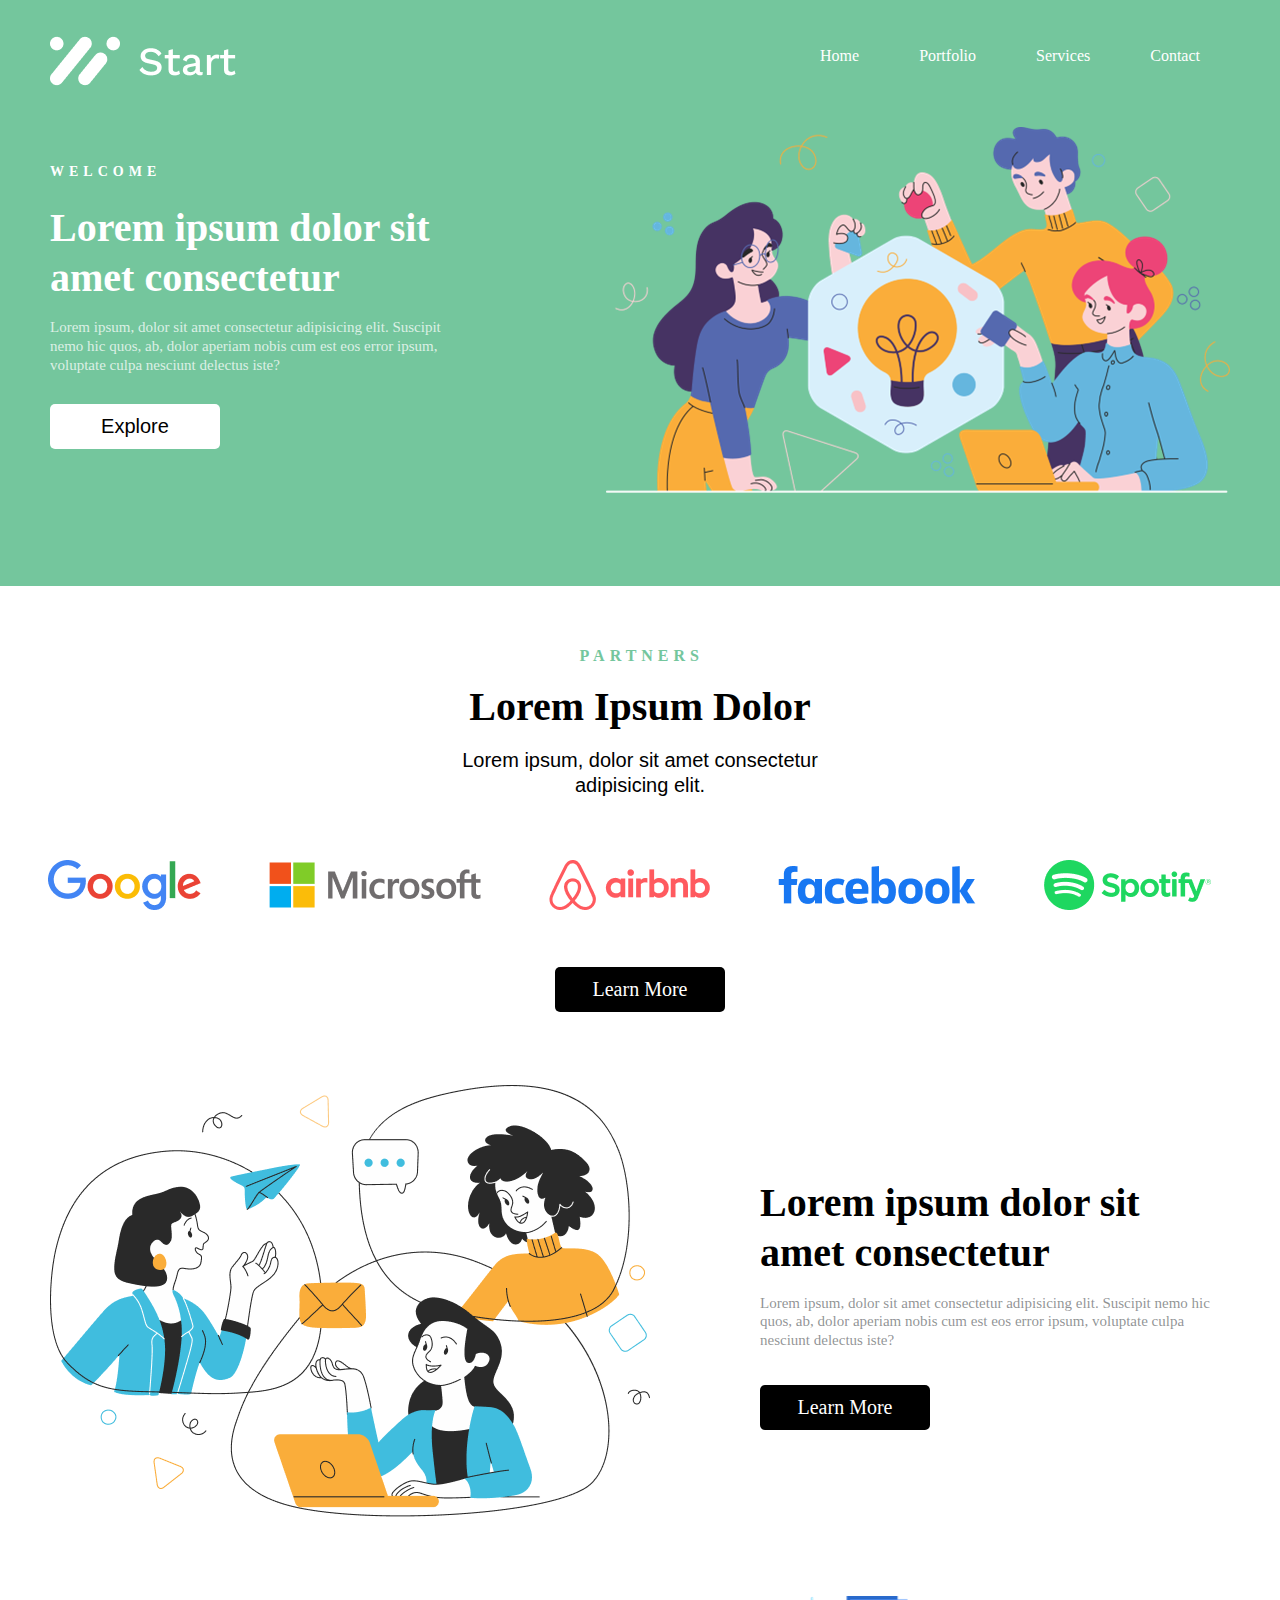
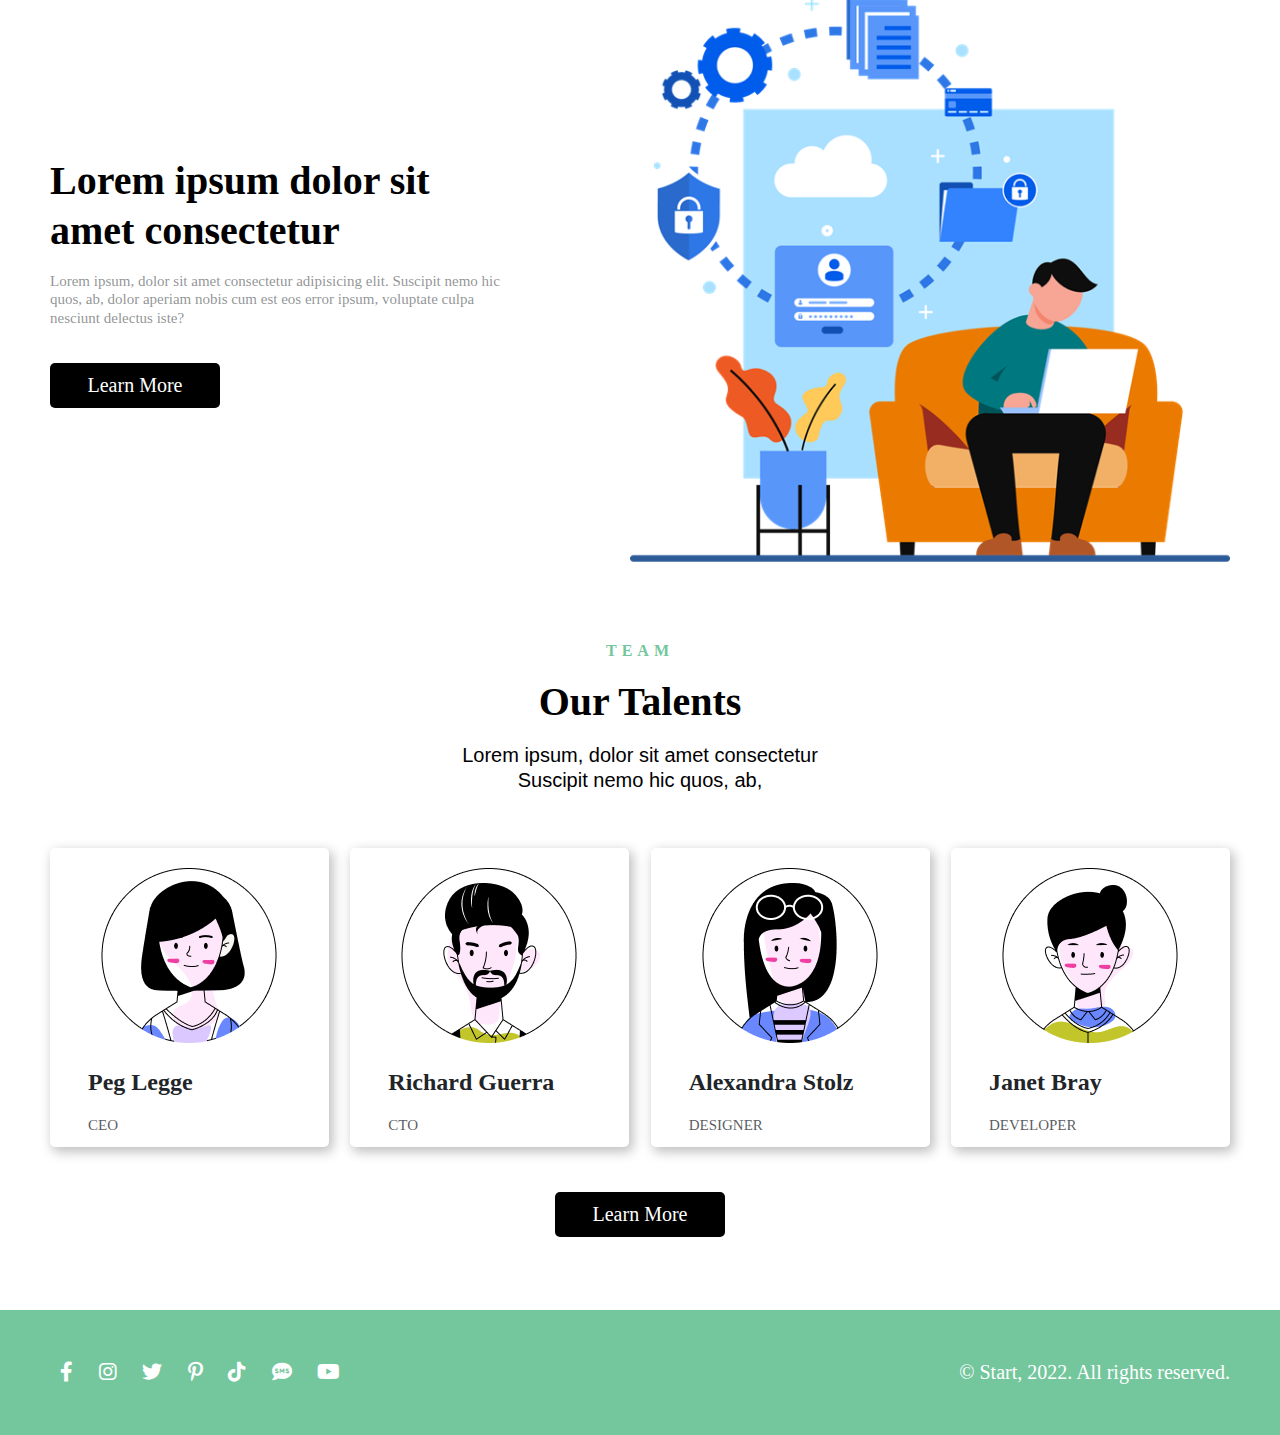
<file: index.html>
<!DOCTYPE html>
<html lang="en">
<head>
    <meta charset="UTF-8">
    <meta http-equiv="X-UA-Compatible" content="IE=edge">
    <meta name="viewport" content="width=device-width, initial-scale=1.0">
    <title>HOME</title>
    <link rel="stylesheet" href="./fonts/fontawesome/css/all.min.css">
    <!-- <link rel="stylesheet" href="https://cdnjs.cloudflare.com/ajax/libs/normalize/8.0.1/normalize.min.css"> -->
    <link rel="stylesheet" href="style.css">
    <link rel="stylesheet" href="responsive.css">
</head>
<body>
    <div class="header">
        <div class="grid">
            <div class="header__nav">
                <div class="header_menu">
                    <a href="./index.html" class="header_menu-logo">
                        <img src="./anh/logo.png" alt="" class="header-menu-logo--img">
                    </a>
                    <div class="header_menu-mobe">
                        <i class="header_menu-mobe-icon fa-solid fa-bars"></i>

                    
                    </div>
                    <ul class="header_menu-list">
                        <li class="header_menu-list--item">
                            <a href="#" class="header_menu-list--link">Home</a>
                        </li>
                        <li class="header_menu-list--item">
                            <a href="./Portfolio/index.html" class="header_menu-list--link">Portfolio</a>
                        </li>
                        <li class="header_menu-list--item">
                            <a href="./Services/index.html" class="header_menu-list--link">Services</a>
                        </li>
                        <li class="header_menu-list--item">
                            <a href="./Contact/index.html" class="header_menu-list--link">Contact</a>
                        </li>
                    </ul>
                </div>
                <div class="header_conten">
                    <div class="header_conten-mess">
                        <h3 class="conten-mess_wel">WELCOME</h3>
                        <h1 class="conten-mess">Lorem ipsum dolor sit amet consectetur</h1>
                        <p class="conten-mess_text">Lorem ipsum, dolor sit amet consectetur adipisicing elit. Suscipit nemo hic quos, ab, dolor aperiam nobis cum est eos error ipsum, voluptate culpa nesciunt delectus iste?</p>
                        <button class="btn header_btn">Explore</button>
                    </div>
                    <div class="header_conten-img">
                        <img src="./anh/Picture1.png" alt="" class="header-img">
                    </div>
                </div>
            </div>
        </div>
    </div>
    <div class="container">
        <div class="grid">
            <div class="container_header-conten">
                <div class="container_header">
                    <h3 class="container_header-head">PARTNERS</h3>
                    <h1 class="container_header-h1">Lorem Ipsum Dolor</h1>
                    <p class="container_header-text">Lorem ipsum, dolor sit amet consectetur
                        adipisicing elit.</p>
                </div>
                <div class="container_header-logo">
                    <a href="#" class="container_header-logo--link">
                        <img src="./anh/google.png" alt="Google" class="container_header-logo--img">
                    </a>
                    <a href="#" class="container_header-logo--link">
                        <img src="./anh/microsoft.png" alt="Microsoft" class="container_header-logo--img">
                    </a>
                    <a href="#" class="container_header-logo--link">
                        <img src="./anh/aribnb.png" alt="Aribnb" class="container_header-logo--img">
                    </a>
                    <a href="#" class="container_header-logo--link">
                        <img src="./anh/facebook.png" alt="Facebook" class="container_header-logo--img">
                    </a>
                    <a href="#" class="container_header-logo--link">
                        <img src="./anh/spotify.png" alt="Spotfy" class="container_header-logo--img">
                    </a>
                </div>
                <div class="container_header-btn">
                    <div class="btn btn-black container-btn">Learn More</div>
                </div>   
            </div>
            <div class="navbar_conten">
                <div class="nav_conten-img">
                    <img class="nav_conten-img" src="./anh/Picture2.png" alt="">
                </div>
                <div class="nav_conten">
                    <h1 class="nav_conten-h1">Lorem ipsum dolor sit amet consectetur </h1>
                    <p class="nav_conten-text">Lorem ipsum, dolor sit amet consectetur adipisicing elit. Suscipit nemo hic quos, ab, dolor aperiam nobis cum est eos error ipsum, voluptate culpa nesciunt delectus iste?</p>
                    <div class="nav_conten-btn">
                        <div class="btn btn-black nav-btn">Learn More</div>
                    </div>
                </div>
            </div>
            <div class="navbar_conten">
                <div class="nav_conten-img">
                    <img class="nav_conten-img" src="./anh/Picture3.png" alt="">
                </div>
                <div class="nav_conten-oder">
                    <h1 class="nav_conten-h1">Lorem ipsum dolor sit amet consectetur </h1>
                    <p class="nav_conten-text">Lorem ipsum, dolor sit amet consectetur adipisicing elit. Suscipit nemo hic quos, ab, dolor aperiam nobis cum est eos error ipsum, voluptate culpa nesciunt delectus iste?</p>
                    <div class="nav_conten-btn">
                        <div class="btn btn-black nav-btn">Learn More</div>
                    </div>
                </div>
            </div>
            <div class="nav_team">
                <div class="container_header">
                    <h3 class="container_header-head">TEAM</h3>
                    <h1 class="container_header-h1">Our Talents</h1>
                    <p class="container_header-text">Lorem ipsum, dolor sit amet consectetur
                        Suscipit nemo hic quos, ab,</p>
                </div>
                <div class="navbar_team-uses">
                    <div class="nav_team-uses">
                            <div class="nav_team-uses-ti">
                                <div class="nav_team-uses--avata">
                                    <img src="./anh/Picture4.png" alt="" class="nav_team-uses--img">
                                </div>
                                <h1 class="nav_team-uses--name">Peg Legge</h1>
                                <p class="nav_team-uses--level">ceo</p>
                            </div>
                    </div>
                    <div class="nav_team-uses">
                        <div class="nav_team-uses-ti">
                            <div class="nav_team-uses--avata">
                                <img src="./anh/Picture5.png" alt="" class="nav_team-uses--img">
                            </div>
                            <h1 class="nav_team-uses--name">Richard Guerra</h1>
                            <p class="nav_team-uses--level">cto</p>
                        </div>
                    </div>
                    <div class="nav_team-uses">
                        <div class="nav_team-uses-ti">
                            <div class="nav_team-uses--avata">
                                <img src="./anh/Picture6.png" alt="" class="nav_team-uses--img">
                            </div>
                            <h1 class="nav_team-uses--name">Alexandra Stolz</h1>
                            <p class="nav_team-uses--level">DESIGNER</p>
                        </div>
                    </div>
                    <div class="nav_team-uses">
                            <div class="nav_team-uses-ti">
                                <div class="nav_team-uses--avata">
                                    <img src="./anh/Picture7.png" alt="" class="nav_team-uses--img">
                                </div>
                                <h1 class="nav_team-uses--name">Janet Bray</h1>
                                <p class="nav_team-uses--level">DEVELOPER</p>
                            </div>
                    </div>
                </div>
                <div class="container_header-btn">
                    <div class="btn btn-black container-btn">Learn More</div>
                </div> 
            </div>
        </div>
    </div>
    <div class="footer">
        <div class="grid ">
            <div class="footer_item">
                <div class="footer_info">
                    <a href="#" class="footer_info-link">
                        <i class="footer_info-facebook  fa-brands fa-facebook-f"></i>
                    </a>
                    <a href="#" class="footer_info-link">
                        <i class="fa-brands fa-instagram"></i>
                    </a>
                    <a href="#" class="footer_info-link">
                        <i class="fa-brands fa-twitter"></i>
                    </a>
                    <a href="#" class="footer_info-link">
                        <i class="fa-brands fa-pinterest-p"></i>
                    </a>
                    <a href="#" class="footer_info-link">
                        <i class="fa-brands fa-tiktok"></i>
                    </a>
                    <a href="#" class="footer_info-link">
                        <i class="fa-solid fa-comment-sms"></i>
                    </a>
                    <a href="#" class="footer_info-link">
                        <i class="fa-brands fa-youtube"></i>
                    </a>
                </div>
                <p class="footer_license">© Start, 2022. All rights reserved.</p>
            </div>
        </div>

    </div>
</body>
</html>
</file>
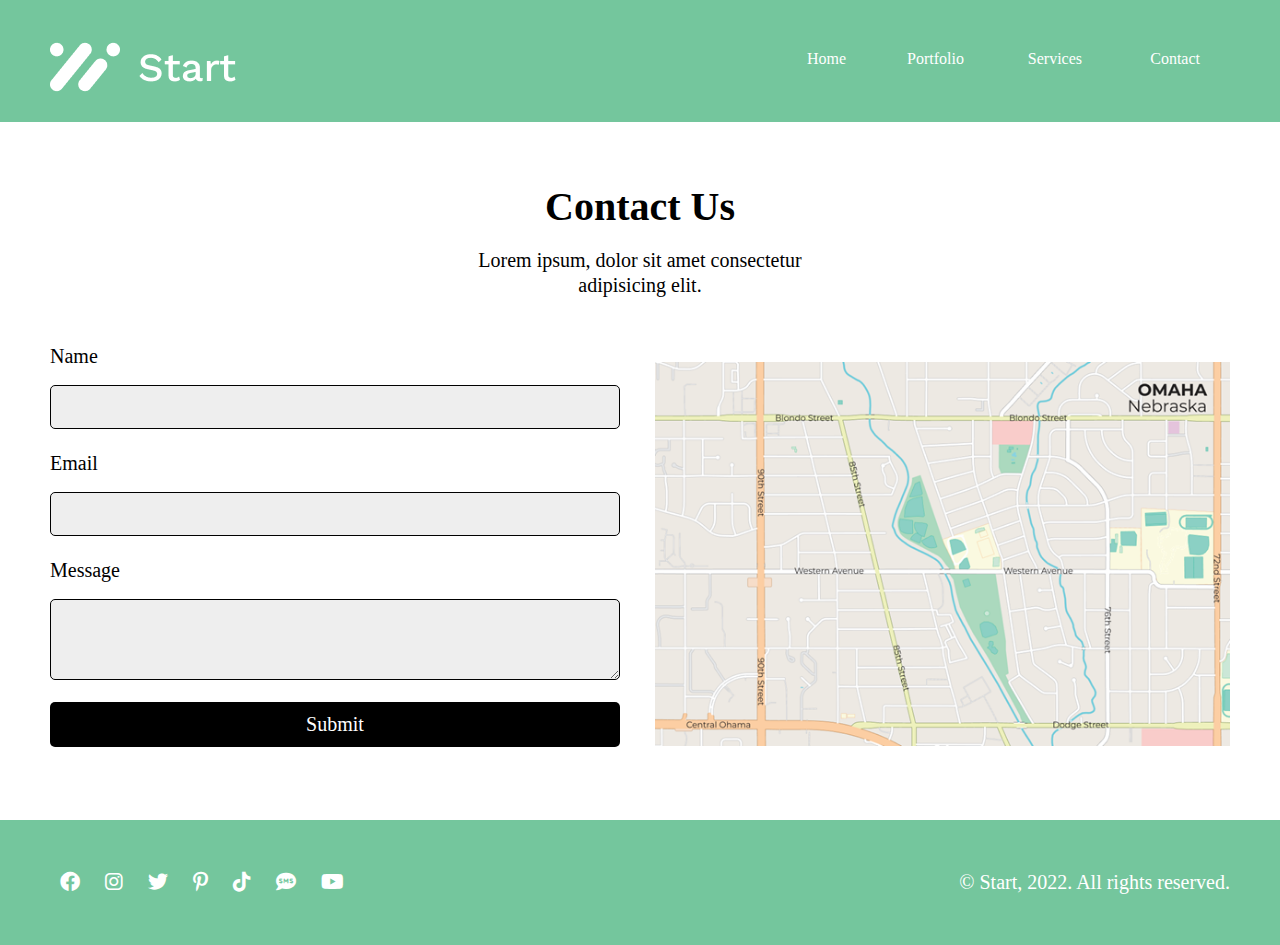
<file: Contact/index.html>
<!DOCTYPE html>
<html lang="en">
<head>
    <meta charset="UTF-8">
    <meta http-equiv="X-UA-Compatible" content="IE=edge">
    <meta name="viewport" content="width=device-width, initial-scale=1.0">
    <title>Contact</title>
    <link rel="stylesheet" href="./css/style4.css">
    <link rel="stylesheet" href="./css/responsive4.css">
    <link rel="stylesheet" href="../fonts/fontawesome/css/all.min.css">
    <link rel="stylesheet" href="https://cdnjs.cloudflare.com/ajax/libs/font-awesome/4.7.0/css/font-awesome.min.css">
</head>
<body>
    <div class="header">
        <div class="grid">
            <div class="header_menu grid__row">
                <a href="../index.html" class="header_menu-logo">
                    <img src="../anh/logo.png" alt="" class="header-menu-logo--img">
                </a>
                <div class="header_menu-mobe">
                    <i class="header_menu-mobe-icon fa-solid fa-bars"></i>

                
                </div>
                <ul class="header_menu-list">
                    <li class="header_menu-list--item">
                        <a href="../index.html" class="header_menu-list--link">Home</a>
                    </li>
                    <li class="header_menu-list--item">
                        <a href="../Portfolio/index.html" class="header_menu-list--link">Portfolio</a>
                    </li>
                    <li class="header_menu-list--item">
                        <a href="../Services/index.html" class="header_menu-list--link">Services</a>
                    </li>
                    <li class="header_menu-list--item">
                        <a href="#" class="header_menu-list--link">Contact</a>
                    </li>
                </ul>
            </div>
        </div>
    </div>

    <div class="container">
        <div class="grid">
            <div class="container_header-conten">
                <div class="container_header">
                    <h1 class="container_header-h1">Contact Us</h1>
                    <p class="container_header-text">Lorem ipsum, dolor sit amet consectetur
                        adipisicing elit.</p>
                </div>

                <div class="container__contact">
                    <form class="container__contact-item">
                        <div class="container__contact-item--name">
                            <label class="contact-item--name" for="name">Name</label>
                            <input type="text" id="name" required="Vui lòng nhập trường này" class="container__contact-input">
                        </div>
                        <div class="container__contact-item--name">
                            <label class="contact-item--name" for="email">Email</label>
                            <input type="email" id="email" required="Vui lòng nhập trường này" class="container__contact-input">
                        </div>
                        <div class="container__contact-item--name">
                            <label class="contact-item--name" for="Message">Message</label>
                            <textarea class="container__contact-message" id="Message" name="Message" rows="2"  cols="50"></textarea>
                        </div>
                        <div class="container_header-btn">
                            <button type="submit" class="btn btn-black container-btn">Submit</button>
                        </div>
                    </form>

                    <div class="container__contact-map">
                        <img src="./css/Picture1.png" alt="" class="container__contact-map--img">
                    </div>
                </div>
            </div>
        </div>
    </div>

    <div class="footer">
        <div class="grid footer-grid">
            <div class="footer_item">
                <div class="footer_info">
                    <a href="#" class="footer_info-link">
                        <i class="footer_info-facebook  fa-brands fa-facebook-f"></i>
                    </a>
                    <a href="#" class="footer_info-link">
                        <i class="fa-brands fa-instagram"></i>
                    </a>
                    <a href="#" class="footer_info-link">
                        <i class="fa-brands fa-twitter"></i>
                    </a>
                    <a href="#" class="footer_info-link">
                        <i class="fa-brands fa-pinterest-p"></i>
                    </a>
                    <a href="#" class="footer_info-link">
                        <i class="fa-brands fa-tiktok"></i>
                    </a>
                    <a href="#" class="footer_info-link">
                        <i class="fa-solid fa-comment-sms"></i>
                    </a>
                    <a href="#" class="footer_info-link">
                        <i class="fa-brands fa-youtube"></i>
                    </a>
                </div>
                <p class="footer_license">© Start, 2022. All rights reserved.</p>
            </div>
        </div>

    </div>
</body>
</html>
</file>
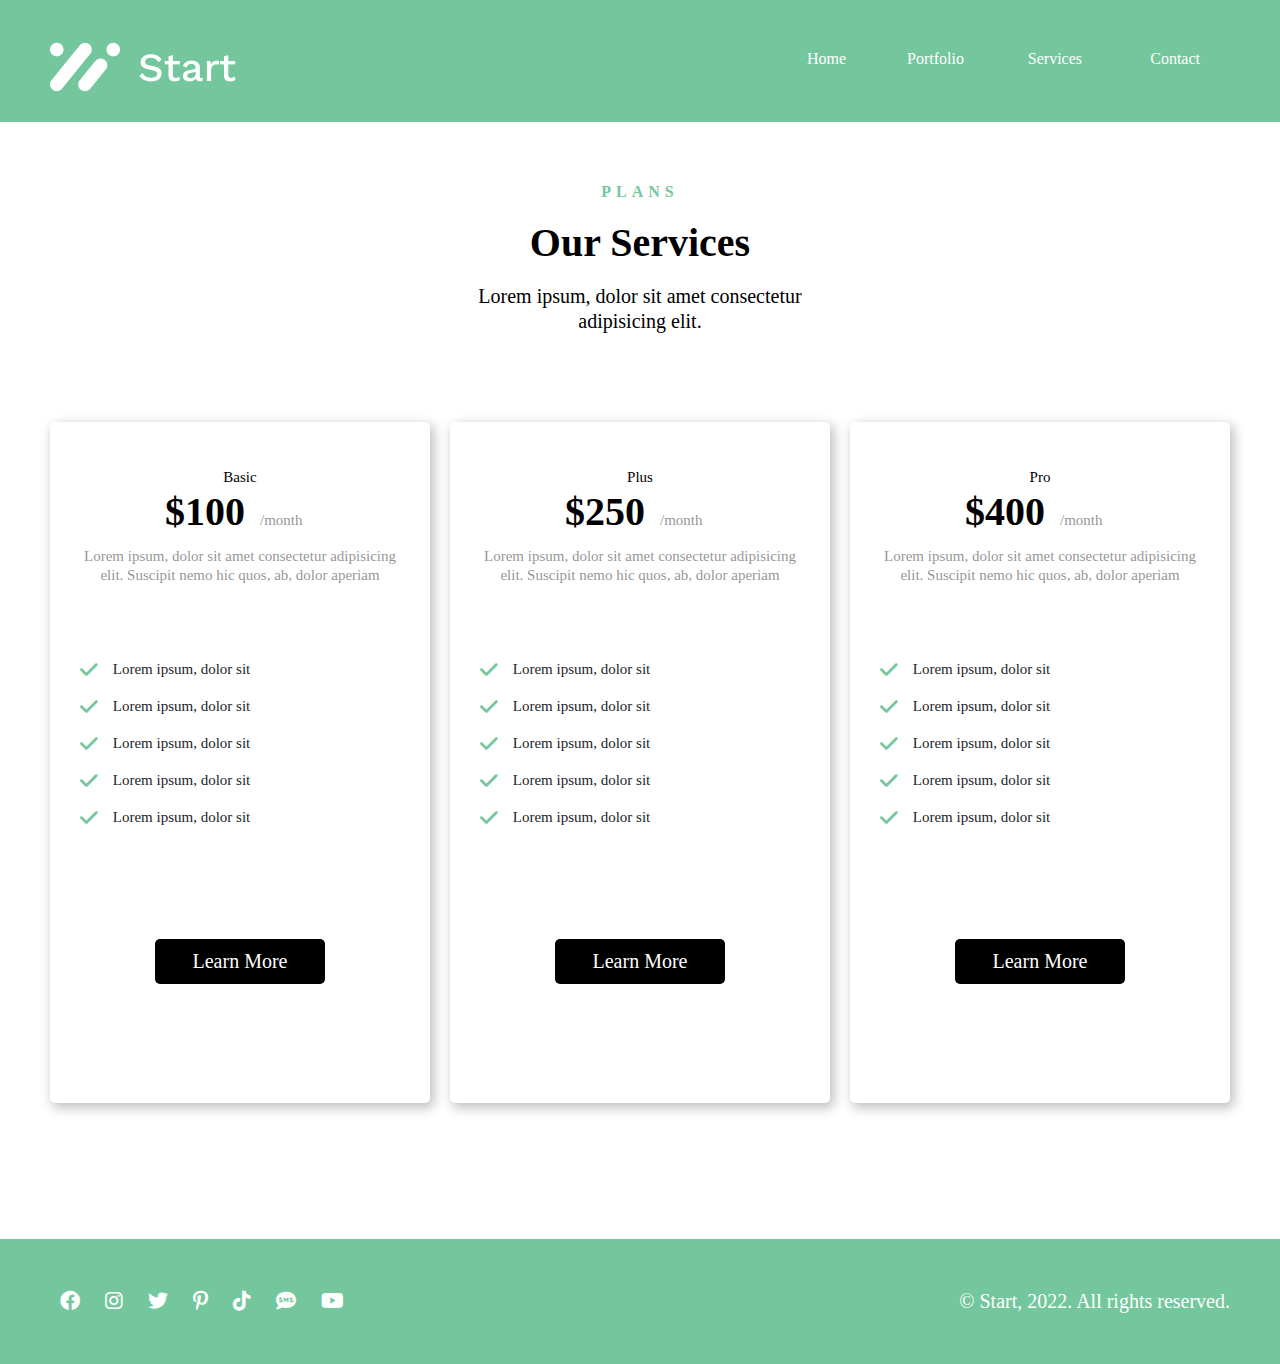
<file: Services/index.html>
<!DOCTYPE html>
<html lang="en">
<head>
    <meta charset="UTF-8">
    <meta http-equiv="X-UA-Compatible" content="IE=edge">
    <meta name="viewport" content="width=device-width, initial-scale=1.0">
    <title>Services</title>
    <link rel="stylesheet" href="./css/style3.css">
    <link rel="stylesheet" href="./css/responsive3.css">
    <link rel="stylesheet" href="../fonts/fontawesome/css/all.min.css">
    <link rel="stylesheet" href="https://cdnjs.cloudflare.com/ajax/libs/font-awesome/4.7.0/css/font-awesome.min.css">
</head>
<body>
    <div class="header">
        <div class="grid">
            <div class="header_menu grid__row">
                <a href="../index.html" class="header_menu-logo">
                    <img src="../anh/logo.png" alt="" class="header-menu-logo--img">
                </a>
                <div class="header_menu-mobe">
                    <i class="header_menu-mobe-icon fa-solid fa-bars"></i>

                
                </div>
                <ul class="header_menu-list">
                    <li class="header_menu-list--item">
                        <a href="../index.html" class="header_menu-list--link">Home</a>
                    </li>
                    <li class="header_menu-list--item">
                        <a href="../Portfolio/index.html" class="header_menu-list--link">Portfolio</a>
                    </li>
                    <li class="header_menu-list--item">
                        <a href="#" class="header_menu-list--link">Services</a>
                    </li>
                    <li class="header_menu-list--item">
                        <a href="../Contact/index.html" class="header_menu-list--link">Contact</a>
                    </li>
                </ul>
            </div>
        </div>
    </div>

    <div class="container">
        <div class="grid">
            <div class="container_header-conten">
                <div class="container_header">
                    <h3 class="container_header-head">Plans</h3>
                    <h1 class="container_header-h1">Our Services</h1>
                    <p class="container_header-text">Lorem ipsum, dolor sit amet consectetur
                        adipisicing elit.</p>
                </div>

                <div class="container_buy">
                    <div class="container_buy-item">
                        <div class="nav__buy-item">
                            <p class="nav__buy-item--name">Basic</p>
                            <div class="nav__buy-item--price">
                                <p class="buy_-item--price-number">$100</p>
                                <p class="buy_item--price-date">/month</p>
                            </div>
                            <p class="nav__buy-item--introduce">Lorem ipsum, dolor sit amet consectetur adipisicing elit. Suscipit nemo hic quos, ab, dolor aperiam</p>
                        </div>

                        <div class="nav__buy-criteria">
                            <div class="nav__buy-criteria--list">
                                <i class="nav__buy-criteria--obtain fa-solid fa-check"></i>
                                <p class="nav__buy-criteria--text">Lorem ipsum, dolor sit </p>
                            </div>
                            <div class="nav__buy-criteria--list">
                                <i class="nav__buy-criteria--obtain fa-solid fa-check"></i>
                                <p class="nav__buy-criteria--text">Lorem ipsum, dolor sit </p>
                            </div>
                            <div class="nav__buy-criteria--list">
                                <i class="nav__buy-criteria--obtain fa-solid fa-check"></i>
                                <p class="nav__buy-criteria--text">Lorem ipsum, dolor sit </p>
                            </div>
                            <div class="nav__buy-criteria--list">
                                <i class="nav__buy-criteria--obtain fa-solid fa-check"></i>
                                <p class="nav__buy-criteria--text">Lorem ipsum, dolor sit </p>
                            </div>
                            <div class="nav__buy-criteria--list">
                                <i class="nav__buy-criteria--obtain fa-solid fa-check"></i>
                                <p class="nav__buy-criteria--text">Lorem ipsum, dolor sit </p>
                            </div>

                        </div>

                        <div class="container_header-btn">
                            <div class="btn btn-black container-btn">Learn More</div>
                        </div>
                    </div>

                    <div class="container_buy-item">
                        <div class="nav__buy-item">
                            <p class="nav__buy-item--name">Plus</p>
                            <div class="nav__buy-item--price">
                                <p class="buy_-item--price-number">$250</p>
                                <p class="buy_item--price-date">/month</p>
                            </div>
                            <p class="nav__buy-item--introduce">Lorem ipsum, dolor sit amet consectetur adipisicing elit. Suscipit nemo hic quos, ab, dolor aperiam</p>
                        </div>

                        <div class="nav__buy-criteria">
                            <div class="nav__buy-criteria--list">
                                <i class="nav__buy-criteria--obtain fa-solid fa-check"></i>
                                <p class="nav__buy-criteria--text">Lorem ipsum, dolor sit </p>
                            </div>
                            <div class="nav__buy-criteria--list">
                                <i class="nav__buy-criteria--obtain fa-solid fa-check"></i>
                                <p class="nav__buy-criteria--text">Lorem ipsum, dolor sit </p>
                            </div>
                            <div class="nav__buy-criteria--list">
                                <i class="nav__buy-criteria--obtain fa-solid fa-check"></i>
                                <p class="nav__buy-criteria--text">Lorem ipsum, dolor sit </p>
                            </div>
                            <div class="nav__buy-criteria--list">
                                <i class="nav__buy-criteria--obtain fa-solid fa-check"></i>
                                <p class="nav__buy-criteria--text">Lorem ipsum, dolor sit </p>
                            </div>
                            <div class="nav__buy-criteria--list">
                                <i class="nav__buy-criteria--obtain fa-solid fa-check"></i>
                                <p class="nav__buy-criteria--text">Lorem ipsum, dolor sit </p>
                            </div>

                        </div>

                        <div class="container_header-btn">
                            <div class="btn btn-black container-btn">Learn More</div>
                        </div>
                    </div>

                    <div class="container_buy-item">
                        <div class="nav__buy-item">
                            <p class="nav__buy-item--name">Pro</p>
                            <div class="nav__buy-item--price">
                                <p class="buy_-item--price-number">$400</p>
                                <p class="buy_item--price-date">/month</p>
                            </div>
                            <p class="nav__buy-item--introduce">Lorem ipsum, dolor sit amet consectetur adipisicing elit. Suscipit nemo hic quos, ab, dolor aperiam</p>
                        </div>

                        <div class="nav__buy-criteria">
                            <div class="nav__buy-criteria--list">
                                <i class="nav__buy-criteria--obtain fa-solid fa-check"></i>
                                <p class="nav__buy-criteria--text">Lorem ipsum, dolor sit </p>
                            </div>
                            <div class="nav__buy-criteria--list">
                                <i class="nav__buy-criteria--obtain fa-solid fa-check"></i>
                                <p class="nav__buy-criteria--text">Lorem ipsum, dolor sit </p>
                            </div>
                            <div class="nav__buy-criteria--list">
                                <i class="nav__buy-criteria--obtain fa-solid fa-check"></i>
                                <p class="nav__buy-criteria--text">Lorem ipsum, dolor sit </p>
                            </div>
                            <div class="nav__buy-criteria--list">
                                <i class="nav__buy-criteria--obtain fa-solid fa-check"></i>
                                <p class="nav__buy-criteria--text">Lorem ipsum, dolor sit </p>
                            </div>
                            <div class="nav__buy-criteria--list">
                                <i class="nav__buy-criteria--obtain fa-solid fa-check"></i>
                                <p class="nav__buy-criteria--text">Lorem ipsum, dolor sit </p>
                            </div>

                        </div>

                        <div class="container_header-btn">
                            <div class="btn btn-black container-btn">Learn More</div>
                        </div>
                    </div>

                </div>
            </div>
        </div>
    </div>


    <div class="footer">
        <div class="grid footer-grid">
            <div class="footer_item">
                <div class="footer_info">
                    <a href="#" class="footer_info-link">
                        <i class="footer_info-facebook  fa-brands fa-facebook-f"></i>
                    </a>
                    <a href="#" class="footer_info-link">
                        <i class="fa-brands fa-instagram"></i>
                    </a>
                    <a href="#" class="footer_info-link">
                        <i class="fa-brands fa-twitter"></i>
                    </a>
                    <a href="#" class="footer_info-link">
                        <i class="fa-brands fa-pinterest-p"></i>
                    </a>
                    <a href="#" class="footer_info-link">
                        <i class="fa-brands fa-tiktok"></i>
                    </a>
                    <a href="#" class="footer_info-link">
                        <i class="fa-solid fa-comment-sms"></i>
                    </a>
                    <a href="#" class="footer_info-link">
                        <i class="fa-brands fa-youtube"></i>
                    </a>
                </div>
                <p class="footer_license">© Start, 2022. All rights reserved.</p>
            </div>
        </div>

    </div>
</body>
</html>
</file>
<file: style.css>
:root {
    --primary-color:#74C69D;    
    --white-color:#fff;
    --black-color: #000;
    --text-color: #333;
    --border-color: #dbdbdb;

}
/* Rectangle */

html {
    font-size: 62.5%;
    line-height: 1.6rem;
    font-family: Arial, Helvetica, sans-serif;
    box-sizing: border-box;
}

* {
    box-sizing: inherit;
    margin: 0;
    padding: 0;
}


body {
    /* width: 1440px; */
}

html {
    width: 100%;
    height: 100%;
  }

  /* base */
.btn {
width: 170px;
background-color: var(--white-color);
border-radius: 5px;
border: none;
cursor: pointer;
}

.btn-black {
    background-color: var(--black-color);
}


/* css */
.header {  
    background-color: var(--primary-color);
    width: 100%;
    display: flex;
    justify-content: center;
    min-height: 586px;

}

.grid {
    max-width: 100%;
    width: 1180px;
    margin: 0 auto;
}

.header_menu {
    display: flex;
    justify-content: space-between;
    align-items: center;
}

.header_menu-logo {
    text-decoration: none;
}

.header-menu-logo--img {
    width: 187px;
    margin: 16px 0 20px 0;
    padding-top: 20px;
}


.header_menu-list {
    display: flex;
    justify-content: space-between;
    align-items: center;
    list-style: none;

}

.header_menu-mobe {
    display: none;
}

.header_menu-list--item {
    /* Home */

    /* width: 58px; */
    height: 25px;

    /* Typography/Sub-Heading/Regular */
    font-family: 'Work Sans';
    font-style: normal;
    font-weight: 400;
    font-size: 16px;
    line-height: 125%;
    /* identical to box height, or 25px */
    text-align: center;
    align-items: center;
    display: flex;

    /* Color/White/100 */
    color: #FFFFFF;


    /* Inside auto layout */
    flex: none;
    order: 0;
    flex-grow: 0;
    margin: 20px;
    padding: 10px;

}

.header_menu-list--item:hover {
    background-color: rgba(0, 0, 0, 0.1);
}

.header_menu-list--link {
    text-decoration: none;
    font-weight: 400;
    font-size: 16px;
    line-height: 125%;
    /* identical to box height, or 25px */
    text-align: right;

    /* Color/White/100 */
    color: #FFFFFF;

}

.header_conten {
    display: flex;
    justify-content: space-between;
    margin: 16px 0 82px 0;
}
.header_conten-mess {
    margin-right: 128px;
    margin-top: inherit;

}

.conten-mess_wel {
    /* expetenda */

width: 113px;
height: 20px;

/* Typography / Label / Bold */
font-family: 'Work Sans';
font-style: normal;
font-weight: 700;
font-size: 14px;
line-height: 125%;
/* identical to box height, or 20px */
letter-spacing: 5px;
text-transform: uppercase;

/* Text_White */
color: #FFFFFF;


/* Inside auto layout */
flex: none;
order: 0;
flex-grow: 0;
margin: 20px 0;

}

.conten-mess {
/* Duo veri eripuit hon */

width: 416px;
height: 100px;

/* Typography/Heading/Bold 1 */
font-family: 'Crimson Text';
font-style: normal;
font-weight: 700;
font-size: 40px;
line-height: 125%;
/* or 50px */

/* Text_White */
color:var(--white-color);


/* Inside auto layout */
flex: none;
order: 1;
flex-grow: 0;

}

.conten-mess_text {
/* Duo stet possim quae */

width: 416px;
height: 76px;

/* Typography/Body/Regular */

font-family: 'Work Sans';
font-style: normal;
font-weight: 400;
font-size: 15px;
line-height: 125%;
margin: 15px 0 10px 0;

/* Color/White/75 */
color: rgba(255, 255, 255, 0.75);


/* Inside auto layout */
flex: none;
order: 2;
flex-grow: 0;

}

.header_btn {
color: var(--black-color);
font-weight: 400;
height: 45px;
left: 27.94%;
right: 28.53%;
top: calc(50% - 25px/2 + 1.5px);
font-size: 20px;
line-height: 125%;
}



.header-img {
    width: 100%;
}

.container {
    display: flex;
    justify-content: center;
}

.container_header-conten {
    margin-top: 60px;
}

.container_header {
    align-items: center;
    display: flex;
    flex-direction: column;
    padding: 0px;
    gap: 16px;

    width:100%;
    height: 162px;
}

.container_header-head {
    width: 121px;
    height: 20px;

    /* Typography / Label / Bold */

    font-family: 'Work Sans';
    font-style: normal;
    font-weight: 700;
    font-size: 16px;
    line-height: 125%;
    /* identical to box height, or 20px */
    text-align: center;
    letter-spacing: 5px;
    color: var(--primary-color);
}

.container_header-h1 {
    width: 342px;
    height: 50px;

    /* Typography/Heading/Bold 1 */
    font-family: 'Crimson Text';
    font-style: normal;
    font-weight: 700;
    font-size: 40px;
    line-height: 125%;
    /* identical to box height, or 50px */

    text-align: center;
    color: var(--black-color);
}

.container_header-text {
    width: 411px;
    height: 60px;

    /* Typography/Sub-Heading/Regular */
    font-style: normal;
    font-weight: 400;
    font-size: 20px;
    line-height: 125%;
    /* or 25px */

    text-align: center;
    color: var(--black-color);

}

.container_header-logo {
    display: flex;
    flex-direction: row;
    justify-content: center;
    align-items: center;
    padding: 0px;
    gap: 68px;
    margin: 52px 0;
    width: 1158.98px;
    /* height: 50px; */
}

.container_header-logo--link {
    text-decoration: none;
}

.container-btn {
    height: 45px;
    left: 17.35%;
    right: 17.35%;
    top: calc(50% - 25px/2 + 1.5px);

    /* Typography/Sub-Heading/Regular */

    font-family: 'Work Sans';
    font-style: normal;
    font-weight: 400;
    font-size: 20px;
    line-height: 125%;
    /* identical to box height, or 25px */

    text-align: center;
    align-items: center;
    display: flex;
    justify-content: center;
    color: var(--white-color);

}

.container_header-btn {
    display: flex;
    justify-content: center;
    margin-bottom: 73px;
}

.navbar_conten {
    display: flex;
    align-items: center;
    margin-bottom: 74px;
    justify-content: space-between;
}

.nav_conten-img {
    width: 600px;
    order: 0;
}

.nav_conten-oder {
    order: -1;
}

.nav_conten-h1 {
    width: 462px;
    height: 100px;

    /* Typography/Heading/Bold 1 */

    font-family: 'Crimson Text';
    font-style: normal;
    font-weight: 700;
    font-size: 40px;
    line-height: 125%;
    /* or 50px */


    /* Color / Dark / 100 */

    color: var(--black-color);
}

.nav_conten-text{
    width: 470px;
    height: 75px;

    /* Typography/Body/Regular */

    font-family: 'Work Sans';
    font-style: normal;
    font-weight: 400;
    font-size: 15px;
    line-height: 125%;
    /* or 19px */


    /* Color/Dark/50 */

    color: rgba(33, 37, 41, 0.5);

    mix-blend-mode: normal;
    margin: 16px 0;
}

.nav-btn {
    height: 45px;
    left: 0;
    right: 17.35%;
    top: calc(50% - 25px/2 + 1.5px);

    /* Typography/Sub-Heading/Regular */

    font-family: 'Work Sans';
    font-style: normal;
    font-weight: 400;
    font-size: 20px;
    line-height: 125%;
    /* identical to box height, or 25px */

    text-align: center;
    align-items: center;
    display: flex;
    justify-content: center;
    color: var(--white-color);
}

.navbar_team-uses {
    display: flex;
    justify-content: space-between;
}

.nav_team-uses {
    width: 279px;
    height: 299px;
    left: 0px;
    top: 0px;

    background: #FFFFFF;
    box-shadow: 3px 4px 12px 1px rgba(0, 0, 0, 0.25);
    border-radius: 5px;
    margin: 45px 0;
}

.nav_team-uses-ti {
    /* margin: 20px 38px;
    position: absolute; */
    display: flex;
    flex-direction: column;
    align-items: center;
    padding: 0px;
    gap: 19px;
    width: 202px;
    height: 260px;
    margin: 0 38px;
}

.nav_team-uses--avata {
   margin-top: 20px;
}

.nav_team-uses--img {
    width: 100%;
    left: 13.5px;
    top: 0px;
}

.nav_team-uses--name {
    width: 100%;
    height: 30px;
    
    /* Typography / Heading / Bold 4 */
    
    font-family: 'Crimson Text';
    font-style: normal;
    font-weight: 700;
    font-size: 24px;
    line-height: 125%;
    /* identical to box height, or 30px */
    
    
    /* color / dark */
    color: #212529;
}

.nav_team-uses--level {
    width: 100%;
    height: 19px;
    
    /* Typography/Body/Regular */
    
    font-family: 'Work Sans';
    font-style: normal;
    font-weight: 400;
    font-size: 15px;
    line-height: 125%;
    text-transform: uppercase;
    /* identical to box height, or 19px */
    
    
    /* Color/Dark/75 */
 
    color: rgba(33, 37, 41, 0.75);
}


.footer {
    background-color: var(--primary-color);
    width: 100%;
    display: flex;
    justify-content: center;
    align-items: center;
    height: 125px;
}

.footer_item  {
    display: flex;
    justify-content: space-between;
    align-items: center;
}

.footer_info-link {
    text-decoration: none;
    padding: 0 10px;
    color: var(--white-color);
    font-size: 20px;
}

.footer_info-link :hover {
    color:rgba(0, 0, 0, 0.8)
}

.footer-grid {
    width: 100%;
}

.footer_license {

    font-family: 'Work Sans';
    font-style: normal;
    font-weight: 400;
    font-size: 20px;
    line-height: 125%;
    /* identical to box height, or 25px */
    
    text-align: right;
    
    /* Color / White / 100 */
    
    color: var(--white-color);
    
    mix-blend-mode: normal;
}
</file>
<file: responsive.css>
/* PC */
@media(min-width:1024px) {
    body {
        width: 100%;
    }
    
}


/* Tablet */
@media(min-width:740px) and (max-width:1023px) {

    .grid {
        padding: 0 20px;
    }

    

    .header_conten {
        flex-direction: column-reverse;
    }

    .header_conten-mess {
        margin-right: 0;
        text-align: center;
    }

    .header_btn {
        margin-top: 20px;
    }

    .conten-mess_wel,
    .conten-mess,
    .conten-mess_text {
        width: 100%;
        height: 100%;
    }


    .container_header-logo {
        flex-wrap: wrap;
        width: 100%;
    }

    .navbar_conten {
        flex-direction: column;
    }
    .nav_conten-img {
        margin-bottom: 20px;
    }

    .nav_conten-oder {
        order: 1;
    }

    .navbar_team-uses {
        flex-wrap: wrap;
        justify-content: space-evenly;
    }

}


/* mobile */

@media(max-width:739px) {

    .grid {
        width: auto;
    }
    .header {
        width: 100%;
        height: 642px;
        left: 0px;
        top: 0px;
    }

    .header-menu {
        padding: 8px 0;
    }

    .header-menu-logo--img {
        margin: 0;
        width: 129px;
    }

    .header_menu-mobe {
        padding: 1px;
        position: relative;
        display: block;
    }

    .header_menu-mobe-icon {
        font-size: 3rem;
        color: var(--white-color);
    }
    .header_menu-list {
        /* display: none; */
        position: absolute;
        display: none;
        top: 60px;
        width: 100%;
        background:var(--primary-color);
        left: 0;
    }

    .header_menu-list--item {
        text-align: inherit;
        width: 100%;
        padding: 16px;
        margin: 5px;
        display: flex;
        align-items: center;
    }

    .header_menu-mobe:hover ~ .header_menu-list {
        display: block;
    }
    .header_menu-list {
        display: none;
    }

    .header-img {
        width: 335px;
        height: 196.61px;
    }

    .header_conten {
        flex-direction: column-reverse;
    }
    
    .header_conten-mess {
        margin-right: 0;
    }

    .container_header-h1 {
        font-size: 24px;
    }

    .conten-mess {
        width: 335px;
        height: 70px;
        font-size: 28px;
    }

    .conten-mess_text {
        width: 335px;
        height: 95px;
    }
    
    .container_header-logo {
        display: flex;
        flex-direction: column;
        width: 100%;
    }

    .navbar_conten {
        display: flex;
        flex-direction: column;
    }

    .navbar_team-uses {
        display: block;
        text-align: -webkit-center;
    }

    .nav_conten-img {
        width: 335px;
    }

    .nav_conten-h1 {
        font-size: 24px;
        width: 334px;
        height: 60px
    }

    .nav_conten-text {
        width: 334px;
        height: 95px;
    }

    .nav_conten-oder {
        order: 1;
    }

    .container_header-text {
        width: 100%;
    }
    .footer_item {
        display: block;
        text-align: center;
    }

    .footer_license {
        text-align: center;
        margin-top: 20px;
    }

}
</file>
<file: Contact/css/style4.css>
:root {
    --primary-color:#74C69D;    
    --white-color:#fff;
    --black-color: #000;
    --text-color: #333;
    --border-color: #dbdbdb;

}

* {
    box-sizing: inherit;
    margin: 0;
    padding: 0;
}


body {
    /* width: 1440px; */
}

html {
    width: 100%;
    height: 100%;
  }

  /* base */
.btn {
width: 100%;
background-color: var(--white-color);
border-radius: 5px;
border: none;
cursor: pointer;
}

.btn-black {
    background-color: var(--black-color);
}



/* css */
.header {  
    background-color: var(--primary-color);
    width: 100%;
    display: flex;
    justify-content: center;

}

.grid {
    max-width: 100%;
    width: 1180px;
    margin: 0 auto;
}
.grid__row {
    display: flex;
    flex-wrap: wrap;
    margin-left: -55px;
    margin-right: -55px;
}

.grid__column {
    padding: 0 38px;
    width: 42.48%;
}

.header_menu {
    display: flex;
    justify-content: space-between;
    align-items: center;
    margin: 6px 0;
}

.header_menu-logo {
    text-decoration: none;
}

.header-menu-logo--img {
    width: 187px;
    margin: 16px 0 20px 0;
    padding-top: 20px;
}

.header_menu-mobe {
    display: none;
}

.header_menu-list {
    display: flex;
    justify-content: space-between;
    align-items: center;
    list-style: none;

}

.header_menu-list--item {
    /* Home */

    width: 58px;
    height: 25px;

    /* Typography/Sub-Heading/Regular */
    font-family: 'Work Sans';
    font-style: normal;
    font-weight: 400;
    font-size: 16px;
    line-height: 125%;
    /* identical to box height, or 25px */
    text-align: right;

    /* Color/White/100 */
    color: #FFFFFF;


    /* Inside auto layout */
    flex: none;
    order: 0;
    flex-grow: 0;
    margin: 20px;
    padding: 10px;

}

.header_menu-list--item:hover {
    background-color: rgba(0, 0, 0, 0.1);
}

.header_menu-list--link {
    text-decoration: none;
    font-weight: 400;
    font-size: 16px;
    line-height: 125%;
    /* identical to box height, or 25px */
    text-align: right;

    /* Color/White/100 */
    color: #FFFFFF;

}

/* container */
.container {
    display: flex;
    justify-content: center;
}

.container_header-conten {
    margin-top: 60px;
}

.container_header {
    align-items: center;
    display: flex;
    flex-direction: column;
    padding: 0px;
    gap: 16px;

    width:100%;
    height: 162px;
}

.container_header-head {
    width: 121px;
    height: 20px;

    /* Typography / Label / Bold */

    font-family: 'Work Sans';
    font-style: normal;
    font-weight: 700;
    font-size: 16px;
    line-height: 125%;
    /* identical to box height, or 20px */
    text-align: center;
    letter-spacing: 5px;
    text-transform: uppercase;
    color: var(--primary-color);
}

.container_header-h1 {
    width: 342px;
    height: 50px;

    /* Typography/Heading/Bold 1 */
    font-family: 'Crimson Text';
    font-style: normal;
    font-weight: 700;
    font-size: 40px;
    line-height: 125%;
    /* identical to box height, or 50px */

    text-align: center;
    color: var(--black-color);
}

.container_header-text {
    width: 411px;
    height: 60px;

    /* Typography/Sub-Heading/Regular */
    font-style: normal;
    font-weight: 400;
    font-size: 20px;
    line-height: 125%;
    /* or 25px */

    text-align: center;
    color: var(--black-color);

}

/* btn */
.container_header-btn {
    display: flex;
    justify-content: center;
    margin-bottom: 73px;
}

.container-btn {
    height: 45px;
    left: 17.35%;
    right: 17.35%;
    top: calc(50% - 25px/2 + 1.5px);

    /* Typography/Sub-Heading/Regular */

    font-family: 'Work Sans';
    font-style: normal;
    font-weight: 400;
    font-size: 20px;
    line-height: 125%;
    /* identical to box height, or 25px */

    text-align: center;
    align-items: center;
    display: flex;
    justify-content: center;
    color: var(--white-color);

}
/* end btn */

.container__contact {
    display: flex;
    justify-content: space-between;
}

.container__contact-item {
    width: 570px;
}

.container__contact-item--name {
    display: grid;
}

.contact-item--name {
    width: 100%;
    font-weight: 400;
    font-size: 20px;
    line-height: 125%;
    /* identical to box height, or 25px */


    color: #000000;
}


.container__contact-input {
    height: 38px;

    background: #EEEEEE;
    border: 1px solid #000000;
    border-radius: 5px;
    margin: 16px 0 22px 0;
    font-size: 18px;
    padding: 2px 10px;
}

.container__contact-message {
    height: 75px;

    background: #EEEEEE;
    border: 1px solid #000000;
    border-radius: 5px;
    margin: 16px 0 22px 0;
    font-size: 18px;
    padding: 2px 10px;

}

.container__contact-map {
    width: 575px;

}


.container__contact-map--img {
    width: 575px;
    margin-top: 18px;
}

/* footer */
.footer {
    background-color: var(--primary-color);
    width: 100%;
    display: flex;
    justify-content: center;
    align-items: center;
    height: 125px;
}

.footer_item  {
    display: flex;
    justify-content: space-between;
    align-items: center;
}

.footer_info-link {
    text-decoration: none;
    padding: 0 10px;
    color: var(--white-color);
    font-size: 20px;
}

.footer_info-link :hover {
    color:rgba(0, 0, 0, 0.8)
}



.footer_license {

    font-family: 'Work Sans';
    font-style: normal;
    font-weight: 400;
    font-size: 20px;
    line-height: 125%;
    /* identical to box height, or 25px */
    
    text-align: right;
    
    /* Color / White / 100 */
    
    color: var(--white-color);
    
    mix-blend-mode: normal;
}
</file>
<file: Contact/css/responsive4.css>
@media(min-width:1024px) {
    body {
        width: 100%;
    }
    
}

/* Taplet */

@media(min-width:740px) and (max-width:1023px) {
    .grid {
        padding: 0 20px;
    }

    .container__contact {
        flex-direction: column-reverse;
        align-items: center;
        margin-bottom: 50px;
    }
    .container__contact-map--img,
    .container__contact-map,
    .container__contact-item{
        width: 100%;
    }
   
}



/* mobele */

@media(max-width:739px) {


    .header_menu {
        padding: 8px 0;
        margin: 6px 20px;
    }

    .header-menu-logo--img {
        margin: 0;
        width: 129px;
    }

    .header_menu-mobe {
        padding: 1px;
        position: relative;
         display: block;
    }

    .header_menu-mobe-icon {
        font-size: 3rem;
        color: var(--white-color);
    }
    .header_menu-list {
        /* display: none; */
        position: absolute;
        display: none;
        top: 80px;
        width: 100%;
        background:var(--primary-color);
        left: 0;
    }

    .header_menu-list--item {
        text-align: inherit;
        width: 100%;
        padding: 16px;
        margin: 5px;
        display: flex;
        align-items: center;
    }

    .header_menu-mobe:hover ~ .header_menu-list {
        display: block;
    }
    .header_menu-list {
        display: none;
    }

    .header-img {
        width: 335px;
        height: 196.61px;
    }

    .header_conten {
        flex-direction: column-reverse;
    }
    
    .header_conten-mess {
        margin-right: 0;
    }
    .container_header-h1 {
        font-size: 24px;
    }

    .conten-mess {
        width: 335px;
        height: 70px;
        font-size: 28px;
    }

    .conten-mess_text {
        width: 335px;
        height: 95px;
    }


    .container_header-text {
        width: 100%;
    }

    .container__contact {
        display: flex;
        flex-direction: column-reverse;
        margin: 0 20px;
    }
    
    .container__contact-item {
        width: 100%;

    }

    .container__contact-map--img {
        width: 100%;


    }

    .container__contact-map{
        width: 100%;
        margin-bottom: 16px;
    }

    .container__contact-message {
        height: 142px;
    }

    .footer_item {
        display: block;
        text-align: center;
    }

    .footer_license {
        text-align: center;
        margin-top: 20px;
    }
}
</file>
<file: Services/css/style3.css>
:root {
    --primary-color:#74C69D;    
    --white-color:#fff;
    --black-color: #000;
    --text-color: #333;
    --border-color: #dbdbdb;

}

* {
    box-sizing: inherit;
    margin: 0;
    padding: 0;
}


body {
    /* width: 1440px; */
}

html {
    width: 100%;
    height: 100%;
  }

  /* base */
.btn {
width: 170px;
background-color: var(--white-color);
border-radius: 5px;
border: none;
cursor: pointer;
}

.btn-black {
    background-color: var(--black-color);
}



/* css */
.header {  
    background-color: var(--primary-color);
    width: 100%;
    display: flex;
    justify-content: center;

}

.grid {
    max-width: 100%;
    width: 1180px;
    margin: 0 auto;
}
.grid__row {
    display: flex;
    flex-wrap: wrap;
    margin-left: -55px;
    margin-right: -55px;
}

.grid__column {
    padding: 0 38px;
    width: 42.48%;
}

.header_menu {
    display: flex;
    justify-content: space-between;
    align-items: center;
    margin: 6px 0;
}

.header_menu-logo {
    text-decoration: none;
}

.header-menu-logo--img {
    width: 187px;
    margin: 16px 0 20px 0;
    padding-top: 20px;
}

.header_menu-mobe {
    display: none;
}

.header_menu-list {
    display: flex;
    justify-content: space-between;
    align-items: center;
    list-style: none;

}

.header_menu-list--item {
    /* Home */

    width: 58px;
    height: 25px;

    /* Typography/Sub-Heading/Regular */
    font-family: 'Work Sans';
    font-style: normal;
    font-weight: 400;
    font-size: 16px;
    line-height: 125%;
    /* identical to box height, or 25px */
    text-align: right;

    /* Color/White/100 */
    color: #FFFFFF;


    /* Inside auto layout */
    flex: none;
    order: 0;
    flex-grow: 0;
    margin: 20px;
    padding: 10px;

}

.header_menu-list--item:hover {
    background-color: rgba(0, 0, 0, 0.1);
}

.header_menu-list--link {
    text-decoration: none;
    font-weight: 400;
    font-size: 16px;
    line-height: 125%;
    /* identical to box height, or 25px */
    text-align: right;

    /* Color/White/100 */
    color: #FFFFFF;

}

/* container */
.container {
    display: flex;
    justify-content: center;
}

.container_header-conten {
    margin-top: 60px;
}

.container_header {
    align-items: center;
    display: flex;
    flex-direction: column;
    padding: 0px;
    gap: 16px;

    width:100%;
    height: 162px;
}

.container_header-head {
    width: 121px;
    height: 20px;

    /* Typography / Label / Bold */

    font-family: 'Work Sans';
    font-style: normal;
    font-weight: 700;
    font-size: 16px;
    line-height: 125%;
    /* identical to box height, or 20px */
    text-align: center;
    letter-spacing: 5px;
    text-transform: uppercase;
    color: var(--primary-color);
}

.container_header-h1 {
    width: 342px;
    height: 50px;

    /* Typography/Heading/Bold 1 */
    font-family: 'Crimson Text';
    font-style: normal;
    font-weight: 700;
    font-size: 40px;
    line-height: 125%;
    /* identical to box height, or 50px */

    text-align: center;
    color: var(--black-color);
}

.container_header-text {
    width: 411px;
    height: 60px;

    /* Typography/Sub-Heading/Regular */
    font-style: normal;
    font-weight: 400;
    font-size: 20px;
    line-height: 125%;
    /* or 25px */

    text-align: center;
    color: var(--black-color);

}

.container_buy {
    margin: 78px 0 136px 0;
    gap: 20px;
    display: flex;
    justify-content: space-between;
}

.container_buy-item {
  
    padding: 46px 30px;

    width: 100%;
    min-height: 542px;

    background: #FFFFFF;
    box-shadow: 3px 4px 12px 1px rgba(0, 0, 0, 0.25);
    border-radius: 5px;
}


.nav__buy-item--name {
    /* width: 39px; */
    height: 19px;

    /* Typography/Body/Regular */

    font-family: 'Work Sans';
    font-style: normal;
    font-weight: 400;
    font-size: 15px;
    line-height: 125%;
    text-align: center;
    /* identical to box height, or 19px */


    color: #000000;
}

.nav__buy-item--price {
    display: flex;
    justify-content: center;
    align-items: baseline;
}


.buy_-item--price-number {
    width: 95px;
    height: 50px;

    font-family: 'Work Sans';
    font-style: normal;
    font-weight: 700;
    font-size: 40px;
    line-height: 125%;
    /* identical to box height, or 50px */


    color: #000000;

}

.buy_item--price-date {
    width: 55px;
    height: 19px;

    /* Typography/Body/Regular */

    font-family: 'Work Sans';
    font-style: normal;
    font-weight: 400;
    font-size: 15px;
    line-height: 125%;
    /* identical to box height, or 19px */


    /* Color/Dark/50 */

    color: rgba(33, 37, 41, 0.5);
}

.nav__buy-item--introduce {
    /* width: 279px; */
    height: 57px;

    /* Typography/Body/Regular */

    font-family: 'Work Sans';
    font-style: normal;
    font-weight: 400;
    font-size: 15px;
    line-height: 125%;
    /* or 19px */

    text-align: center;
    margin-top: 10px;
    /* Color/Dark/50 */

    color: rgba(33, 37, 41, 0.5);
}

.nav__buy-criteria {
    margin: 56px 0 94px 0;
}

.nav__buy-criteria--list {
    display: flex;
    padding-bottom: 17px;
}

.nav__buy-criteria--obtain {
    color: #74C69D;
    font-size: 20px;
}

.nav__buy-criteria--text {
    width: 167px;
height: 19px;

/* Typography/Body/Regular */

font-family: 'Work Sans';
font-style: normal;
font-weight: 400;
font-size: 15px;
line-height: 125%;
/* identical to box height, or 19px */

text-align: center;

/* Color/Dark/100 */

color: #212529;
}

/* btn */
.container_header-btn {
    display: flex;
    justify-content: center;
    margin-bottom: 73px;
}

.container-btn {
    height: 45px;
    left: 17.35%;
    right: 17.35%;
    top: calc(50% - 25px/2 + 1.5px);

    /* Typography/Sub-Heading/Regular */

    font-family: 'Work Sans';
    font-style: normal;
    font-weight: 400;
    font-size: 20px;
    line-height: 125%;
    /* identical to box height, or 25px */

    text-align: center;
    align-items: center;
    display: flex;
    justify-content: center;
    color: var(--white-color);

}
/* end btn */



/* footer */
.footer {
    background-color: var(--primary-color);
    width: 100%;
    display: flex;
    justify-content: center;
    align-items: center;
    height: 125px;
}

.footer_item  {
    display: flex;
    justify-content: space-between;
    align-items: center;
}

.footer_info-link {
    text-decoration: none;
    padding: 0 10px;
    color: var(--white-color);
    font-size: 20px;
}

.footer_info-link :hover {
    color:rgba(0, 0, 0, 0.8)
}



.footer_license {

    font-family: 'Work Sans';
    font-style: normal;
    font-weight: 400;
    font-size: 20px;
    line-height: 125%;
    /* identical to box height, or 25px */
    
    text-align: right;
    
    /* Color / White / 100 */
    
    color: var(--white-color);
    
    mix-blend-mode: normal;
}
</file>
<file: Services/css/responsive3.css>
@media(min-width:1024px) {
    body {
        width: 100%;
    }
    
}

/* Taplet */

@media(min-width:740px) and (max-width:1023px) {
    .grid {
        padding: 0 20px;
    }

   
}

/* mobele */

@media(max-width:739px) {


    .header_menu {
        padding: 8px 0;
        margin: 6px 20px;
    }

    .header-menu-logo--img {
        margin: 0;
        width: 129px;
    }

    .header_menu-mobe {
        padding: 1px;
        position: relative;
         display: block;
    }

    .header_menu-mobe-icon {
        font-size: 3rem;
        color: var(--white-color);
    }
    .header_menu-list {
        /* display: none; */
        position: absolute;
        display: none;
        top: 80px;
        width: 100%;
        background:var(--primary-color);
        left: 0;
    }

    .header_menu-list--item {
        text-align: inherit;
        width: 100%;
        padding: 16px;
        margin: 5px;
        display: flex;
        align-items: center;
    }

    .header_menu-mobe:hover ~ .header_menu-list {
        display: block;
    }
    .header_menu-list {
        display: none;
    }

    .header-img {
        width: 335px;
        height: 196.61px;
    }

    .header_conten {
        flex-direction: column-reverse;
    }
    
    .header_conten-mess {
        margin-right: 0;
    }

    .container_header-h1 {
        font-size: 24px;
    }

    .conten-mess {
        width: 335px;
        height: 70px;
        font-size: 28px;
    }

    .conten-mess_text {
        width: 335px;
        height: 95px;
    }


    .container_header-text {
        width: 100%;
    }
    
    .container_buy {
        display: flex;
        flex-direction: column;
        align-items: center;
        margin-bottom: 18px;

    }

    .container_buy-item {
        margin-bottom: 50px;
        width: 75%;
    }



    .footer_item {
        display: block;
        text-align: center;
    }

    .footer_license {
        text-align: center;
        margin-top: 20px;
    }
}
</file>
